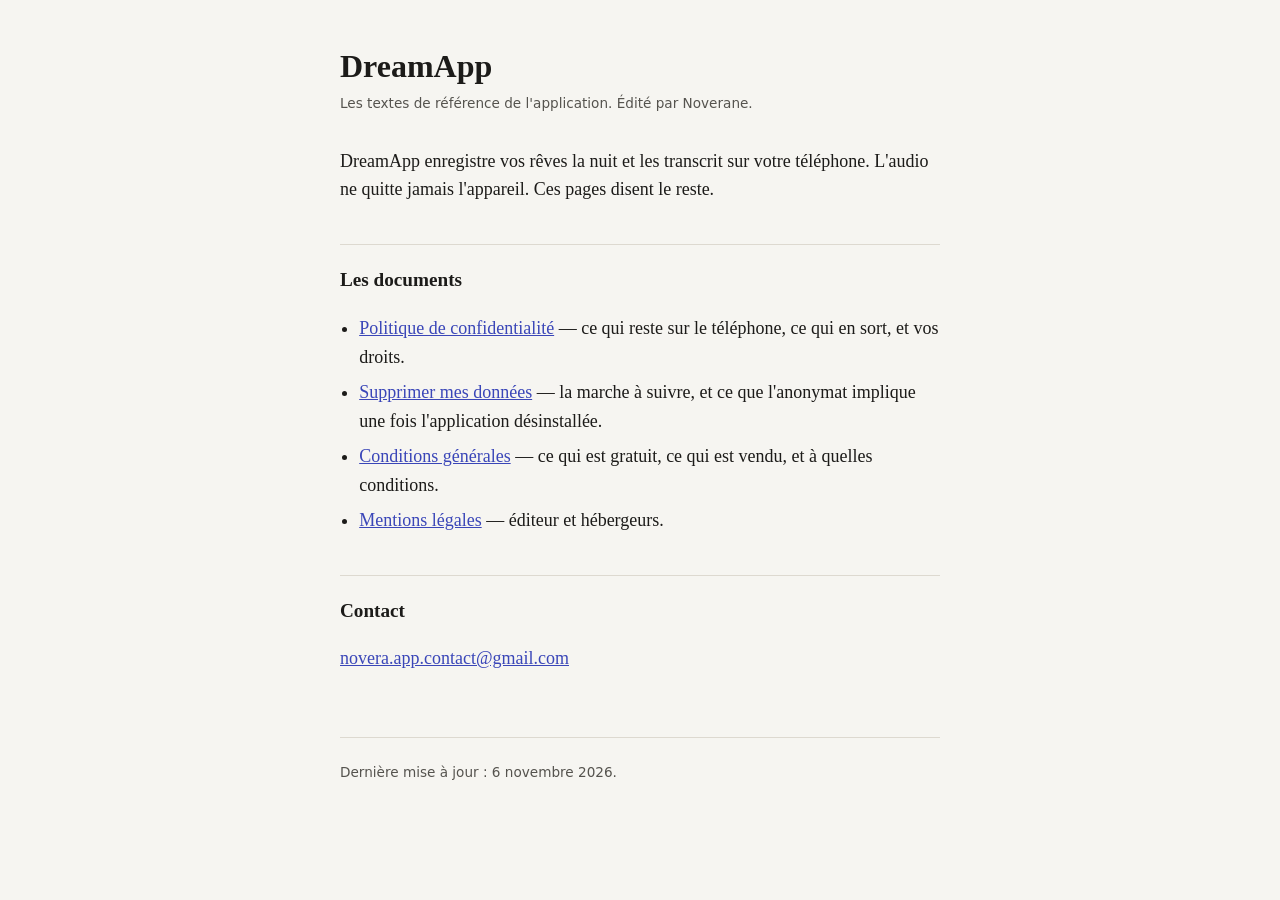
<file: index.html>
<!doctype html>
<html lang="fr">
<head>
<meta charset="utf-8">
<meta name="viewport" content="width=device-width, initial-scale=1">
<title>DreamApp — informations légales</title>
<link rel="stylesheet" href="style.css">
</head>
<body>
<main>

<h1>DreamApp</h1>
<p class="updated">Les textes de référence de l'application. Édité par Noverane.</p>

<p>DreamApp enregistre vos rêves la nuit et les transcrit sur votre téléphone. L'audio ne quitte
jamais l'appareil. Ces pages disent le reste.</p>

<h2>Les documents</h2>
<ul>
  <li><a href="confidentialite/">Politique de confidentialité</a> — ce qui reste sur le téléphone,
  ce qui en sort, et vos droits.</li>
  <li><a href="suppression-compte/">Supprimer mes données</a> — la marche à suivre, et ce que
  l'anonymat implique une fois l'application désinstallée.</li>
  <li><a href="conditions/">Conditions générales</a> — ce qui est gratuit, ce qui est vendu, et à
  quelles conditions.</li>
  <li><a href="mentions-legales/">Mentions légales</a> — éditeur et hébergeurs.</li>
</ul>

<h2>Contact</h2>
<p><a href="mailto:novera.app.contact@gmail.com">novera.app.contact@gmail.com</a></p>

<footer>Dernière mise à jour&nbsp;: 6 novembre 2026.</footer>

</main>
</body>
</html>
</file>
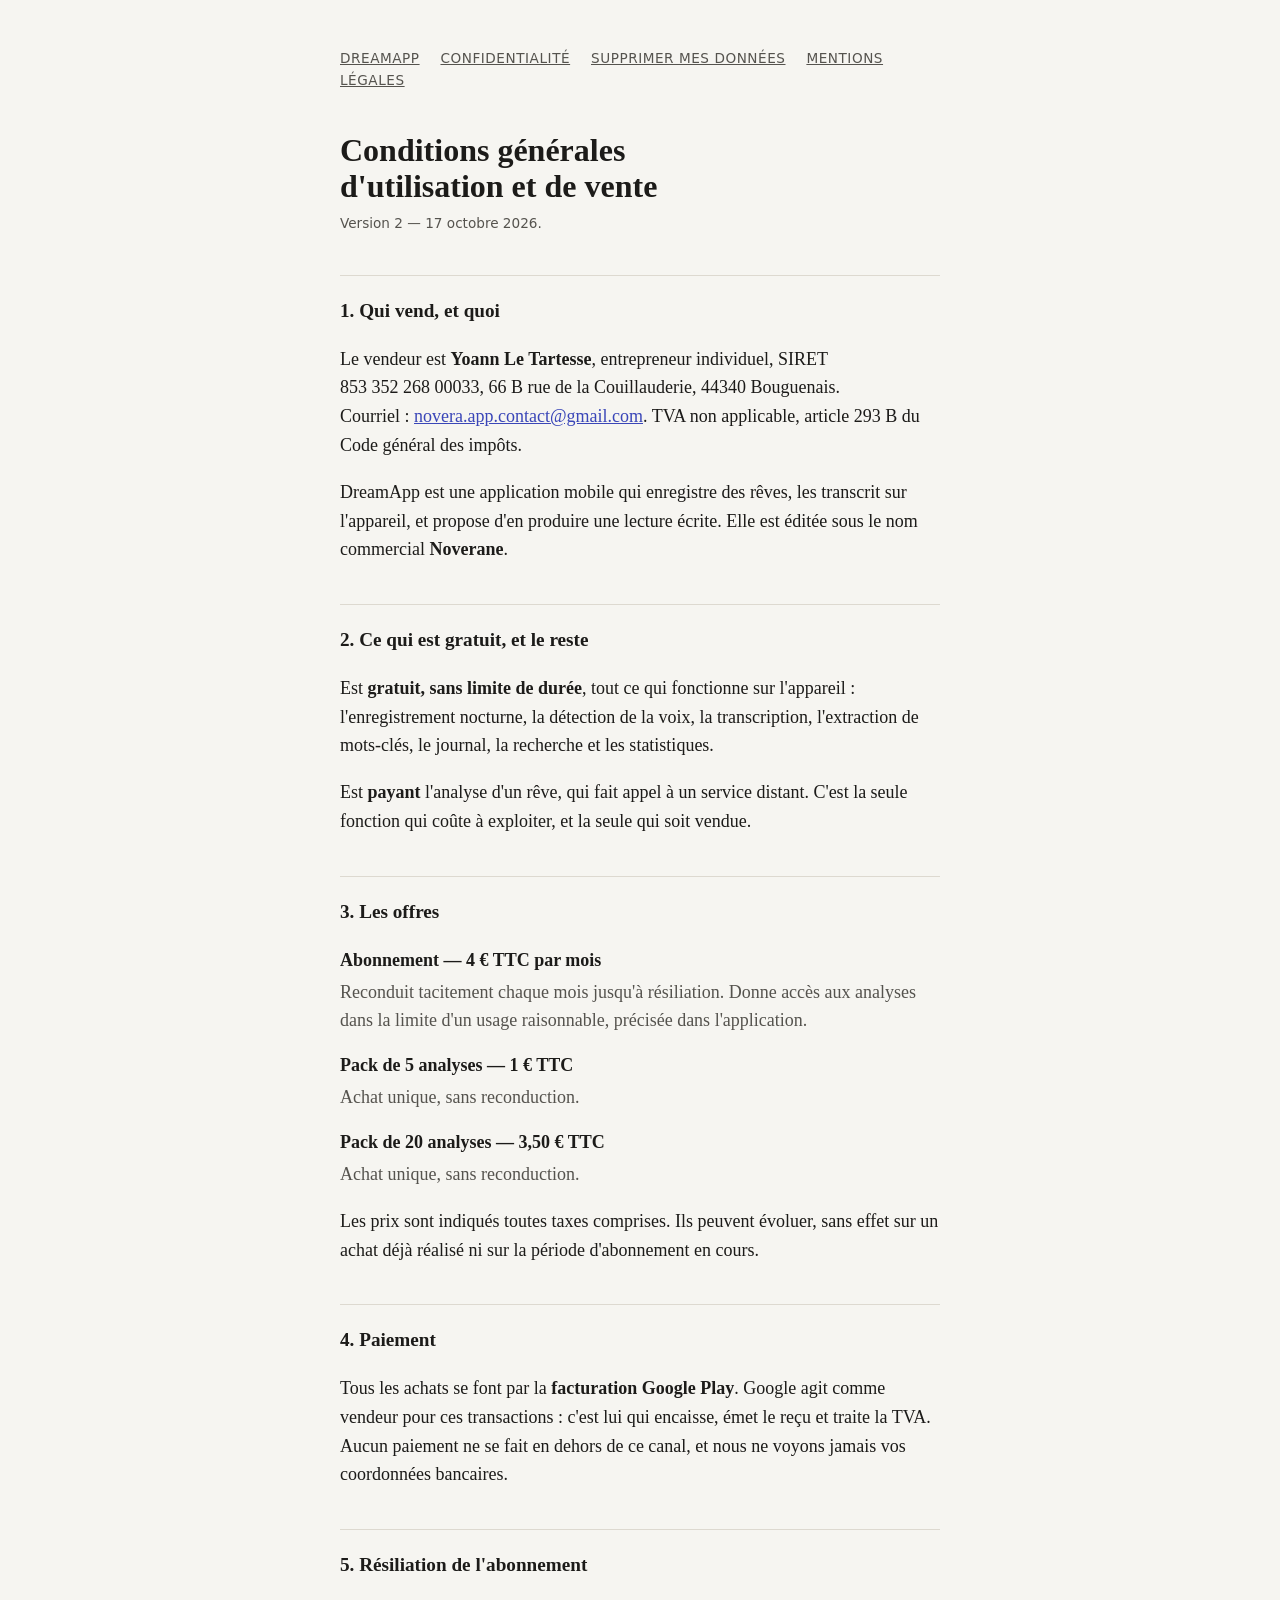
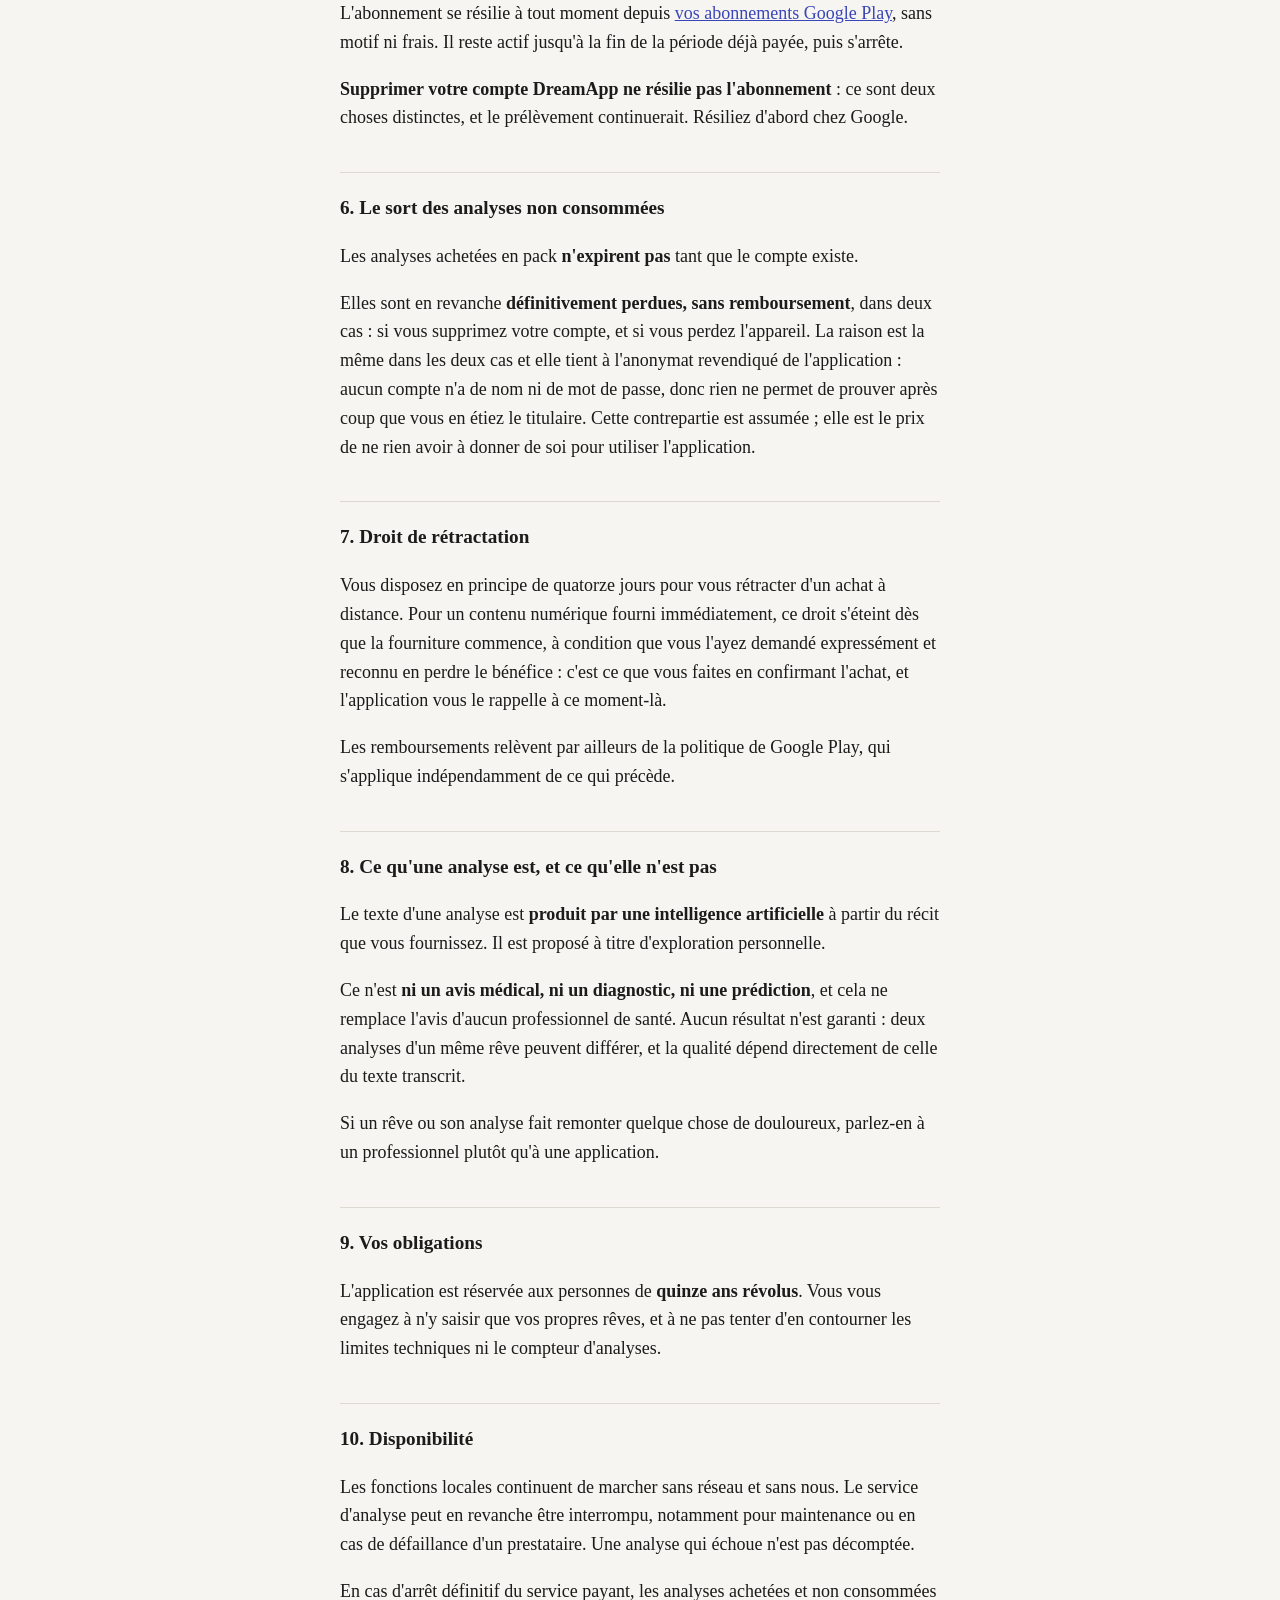
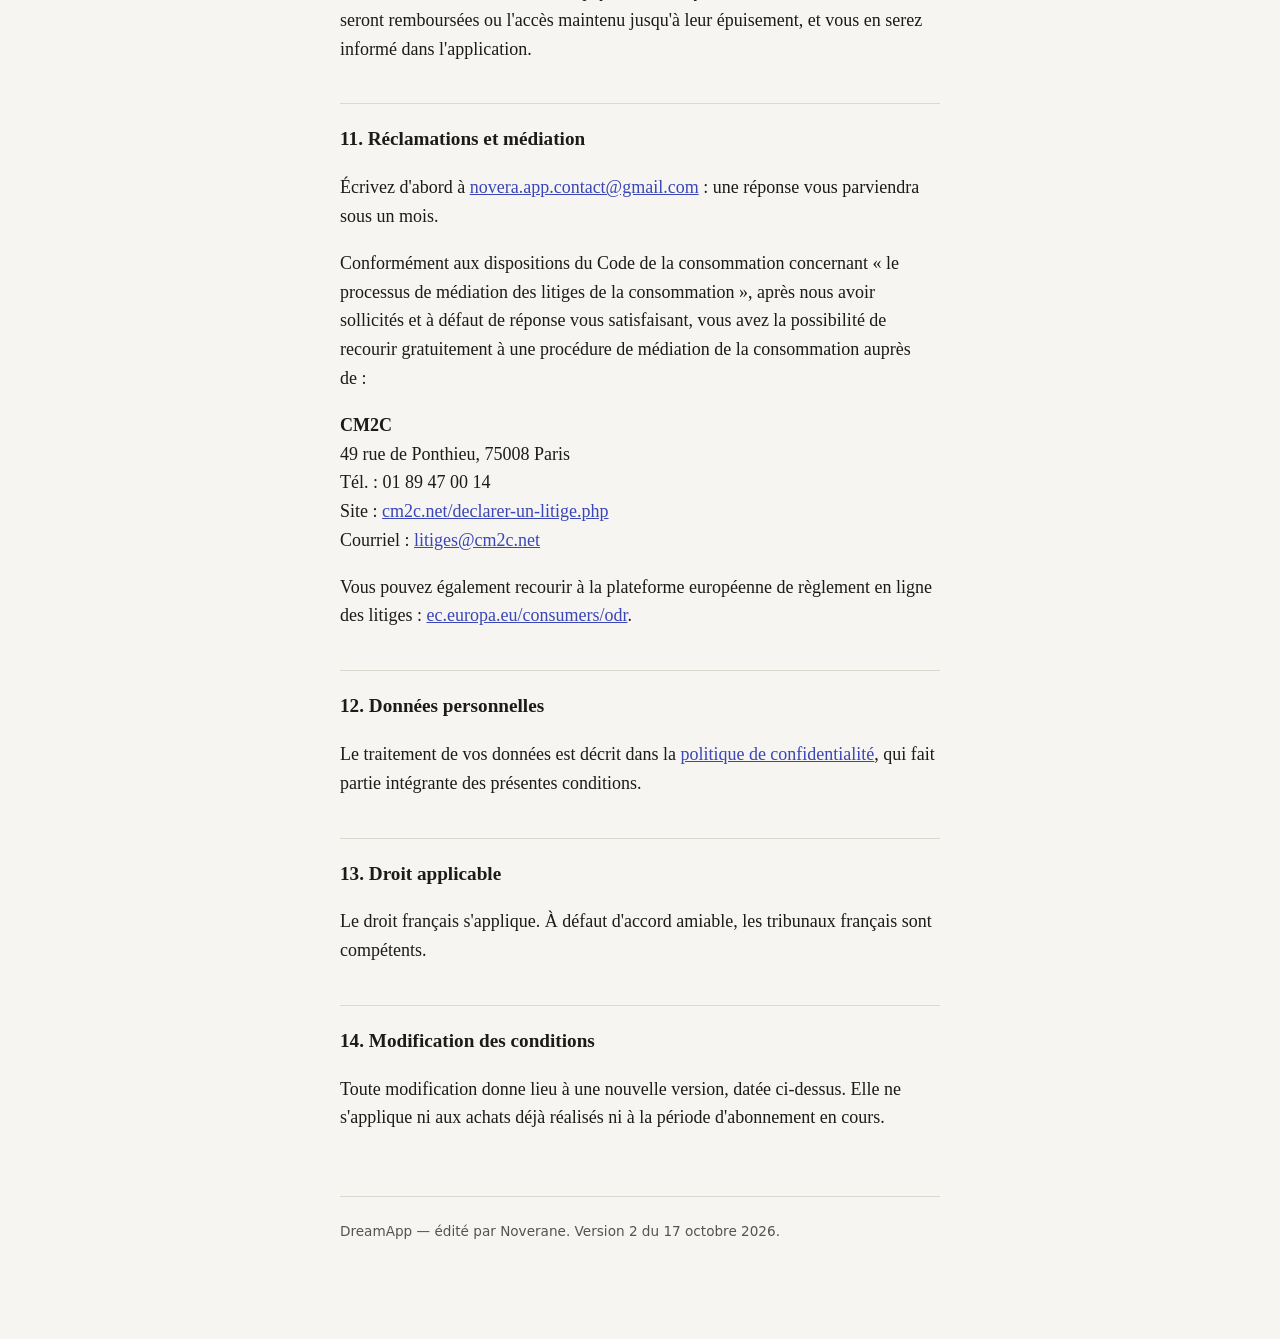
<file: conditions/index.html>
<!doctype html>
<html lang="fr">
<head>
<meta charset="utf-8">
<meta name="viewport" content="width=device-width, initial-scale=1">
<title>Conditions générales — DreamApp</title>
<link rel="stylesheet" href="../style.css">
</head>
<body>
<main>

<nav>
  <a href="/dreamapp-legal/">DreamApp</a>
  <a href="/dreamapp-legal/confidentialite/">Confidentialité</a>
  <a href="/dreamapp-legal/suppression-compte/">Supprimer mes données</a>
  <a href="/dreamapp-legal/mentions-legales/">Mentions légales</a>
</nav>

<h1>Conditions générales d'utilisation et de vente</h1>
<p class="updated">Version 2 — 17 octobre 2026.</p>

<h2>1. Qui vend, et quoi</h2>
<p>Le vendeur est <strong>Yoann Le Tartesse</strong>, entrepreneur individuel, SIRET
853&nbsp;352&nbsp;268&nbsp;00033, 66&nbsp;B rue de la Couillauderie, 44340 Bouguenais.<br>
Courriel&nbsp;: <a href="mailto:novera.app.contact@gmail.com">novera.app.contact@gmail.com</a>.
TVA non applicable, article 293 B du Code général des impôts.</p>
<p>DreamApp est une application mobile qui enregistre des rêves, les transcrit sur l'appareil, et
propose d'en produire une lecture écrite. Elle est éditée sous le nom commercial
<strong>Noverane</strong>.</p>

<h2>2. Ce qui est gratuit, et le reste</h2>
<p>Est <strong>gratuit, sans limite de durée</strong>, tout ce qui fonctionne sur l'appareil :
l'enregistrement nocturne, la détection de la voix, la transcription, l'extraction de mots-clés, le
journal, la recherche et les statistiques.</p>
<p>Est <strong>payant</strong> l'analyse d'un rêve, qui fait appel à un service distant. C'est la
seule fonction qui coûte à exploiter, et la seule qui soit vendue.</p>

<h2>3. Les offres</h2>
<dl>
  <dt>Abonnement — 4 € TTC par mois</dt>
  <dd>Reconduit tacitement chaque mois jusqu'à résiliation. Donne accès aux analyses dans la
  limite d'un usage raisonnable, précisée dans l'application.</dd>
  <dt>Pack de 5 analyses — 1 € TTC</dt>
  <dd>Achat unique, sans reconduction.</dd>
  <dt>Pack de 20 analyses — 3,50 € TTC</dt>
  <dd>Achat unique, sans reconduction.</dd>
</dl>
<p>Les prix sont indiqués toutes taxes comprises. Ils peuvent évoluer, sans effet sur un achat déjà
réalisé ni sur la période d'abonnement en cours.</p>

<h2>4. Paiement</h2>
<p>Tous les achats se font par la <strong>facturation Google Play</strong>. Google agit comme
vendeur pour ces transactions&nbsp;: c'est lui qui encaisse, émet le reçu et traite la TVA. Aucun
paiement ne se fait en dehors de ce canal, et nous ne voyons jamais vos coordonnées bancaires.</p>

<h2>5. Résiliation de l'abonnement</h2>
<p>L'abonnement se résilie à tout moment depuis
<a href="https://play.google.com/store/account/subscriptions">vos abonnements Google Play</a>, sans
motif ni frais. Il reste actif jusqu'à la fin de la période déjà payée, puis s'arrête.</p>
<p><strong>Supprimer votre compte DreamApp ne résilie pas l'abonnement</strong>&nbsp;: ce sont deux
choses distinctes, et le prélèvement continuerait. Résiliez d'abord chez Google.</p>

<h2>6. Le sort des analyses non consommées</h2>
<p>Les analyses achetées en pack <strong>n'expirent pas</strong> tant que le compte existe.</p>
<p>Elles sont en revanche <strong>définitivement perdues, sans remboursement</strong>, dans deux
cas&nbsp;: si vous supprimez votre compte, et si vous perdez l'appareil. La raison est la même dans
les deux cas et elle tient à l'anonymat revendiqué de l'application&nbsp;: aucun compte n'a de nom
ni de mot de passe, donc rien ne permet de prouver après coup que vous en étiez le titulaire. Cette
contrepartie est assumée&nbsp;; elle est le prix de ne rien avoir à donner de soi pour utiliser
l'application.</p>

<h2>7. Droit de rétractation</h2>
<p>Vous disposez en principe de quatorze jours pour vous rétracter d'un achat à distance. Pour un
contenu numérique fourni immédiatement, ce droit s'éteint dès que la fourniture commence, à
condition que vous l'ayez demandé expressément et reconnu en perdre le bénéfice&nbsp;: c'est ce que
vous faites en confirmant l'achat, et l'application vous le rappelle à ce moment-là.</p>
<p>Les remboursements relèvent par ailleurs de la politique de Google Play, qui s'applique
indépendamment de ce qui précède.</p>

<h2>8. Ce qu'une analyse est, et ce qu'elle n'est pas</h2>
<p>Le texte d'une analyse est <strong>produit par une intelligence artificielle</strong> à partir du
récit que vous fournissez. Il est proposé à titre d'exploration personnelle.</p>
<p>Ce n'est <strong>ni un avis médical, ni un diagnostic, ni une prédiction</strong>, et cela ne
remplace l'avis d'aucun professionnel de santé. Aucun résultat n'est garanti&nbsp;: deux analyses
d'un même rêve peuvent différer, et la qualité dépend directement de celle du texte transcrit.</p>
<p>Si un rêve ou son analyse fait remonter quelque chose de douloureux, parlez-en à un
professionnel plutôt qu'à une application.</p>

<h2>9. Vos obligations</h2>
<p>L'application est réservée aux personnes de <strong>quinze ans révolus</strong>. Vous vous
engagez à n'y saisir que vos propres rêves, et à ne pas tenter d'en contourner les limites
techniques ni le compteur d'analyses.</p>

<h2>10. Disponibilité</h2>
<p>Les fonctions locales continuent de marcher sans réseau et sans nous. Le service d'analyse peut
en revanche être interrompu, notamment pour maintenance ou en cas de défaillance d'un prestataire.
Une analyse qui échoue n'est pas décomptée.</p>
<p>En cas d'arrêt définitif du service payant, les analyses achetées et non consommées seront
remboursées ou l'accès maintenu jusqu'à leur épuisement, et vous en serez informé dans
l'application.</p>

<h2>11. Réclamations et médiation</h2>
<p>Écrivez d'abord à <a href="mailto:novera.app.contact@gmail.com">novera.app.contact@gmail.com</a>&nbsp;:
une réponse vous parviendra sous un mois.</p>
<p>Conformément aux dispositions du Code de la consommation concernant « le processus de
médiation des litiges de la consommation », après nous avoir sollicités et à défaut de réponse vous
satisfaisant, vous avez la possibilité de recourir gratuitement à une procédure de médiation de la
consommation auprès de&nbsp;:</p>
<p><strong>CM2C</strong><br>
49 rue de Ponthieu, 75008 Paris<br>
Tél.&nbsp;: 01 89 47 00 14<br>
Site&nbsp;: <a href="https://www.cm2c.net/declarer-un-litige.php">cm2c.net/declarer-un-litige.php</a><br>
Courriel&nbsp;: <a href="mailto:litiges@cm2c.net">litiges@cm2c.net</a></p>
<p>Vous pouvez également recourir à la plateforme européenne de règlement en ligne des litiges&nbsp;:
<a href="https://ec.europa.eu/consumers/odr">ec.europa.eu/consumers/odr</a>.</p>

<h2>12. Données personnelles</h2>
<p>Le traitement de vos données est décrit dans la
<a href="/dreamapp-legal/confidentialite/">politique de confidentialité</a>, qui fait partie
intégrante des présentes conditions.</p>

<h2>13. Droit applicable</h2>
<p>Le droit français s'applique. À défaut d'accord amiable, les tribunaux français sont
compétents.</p>

<h2>14. Modification des conditions</h2>
<p>Toute modification donne lieu à une nouvelle version, datée ci-dessus. Elle ne s'applique ni aux
achats déjà réalisés ni à la période d'abonnement en cours.</p>

<footer>DreamApp — édité par Noverane. Version 2 du 17 octobre 2026.</footer>

</main>
</body>
</html>
</file>
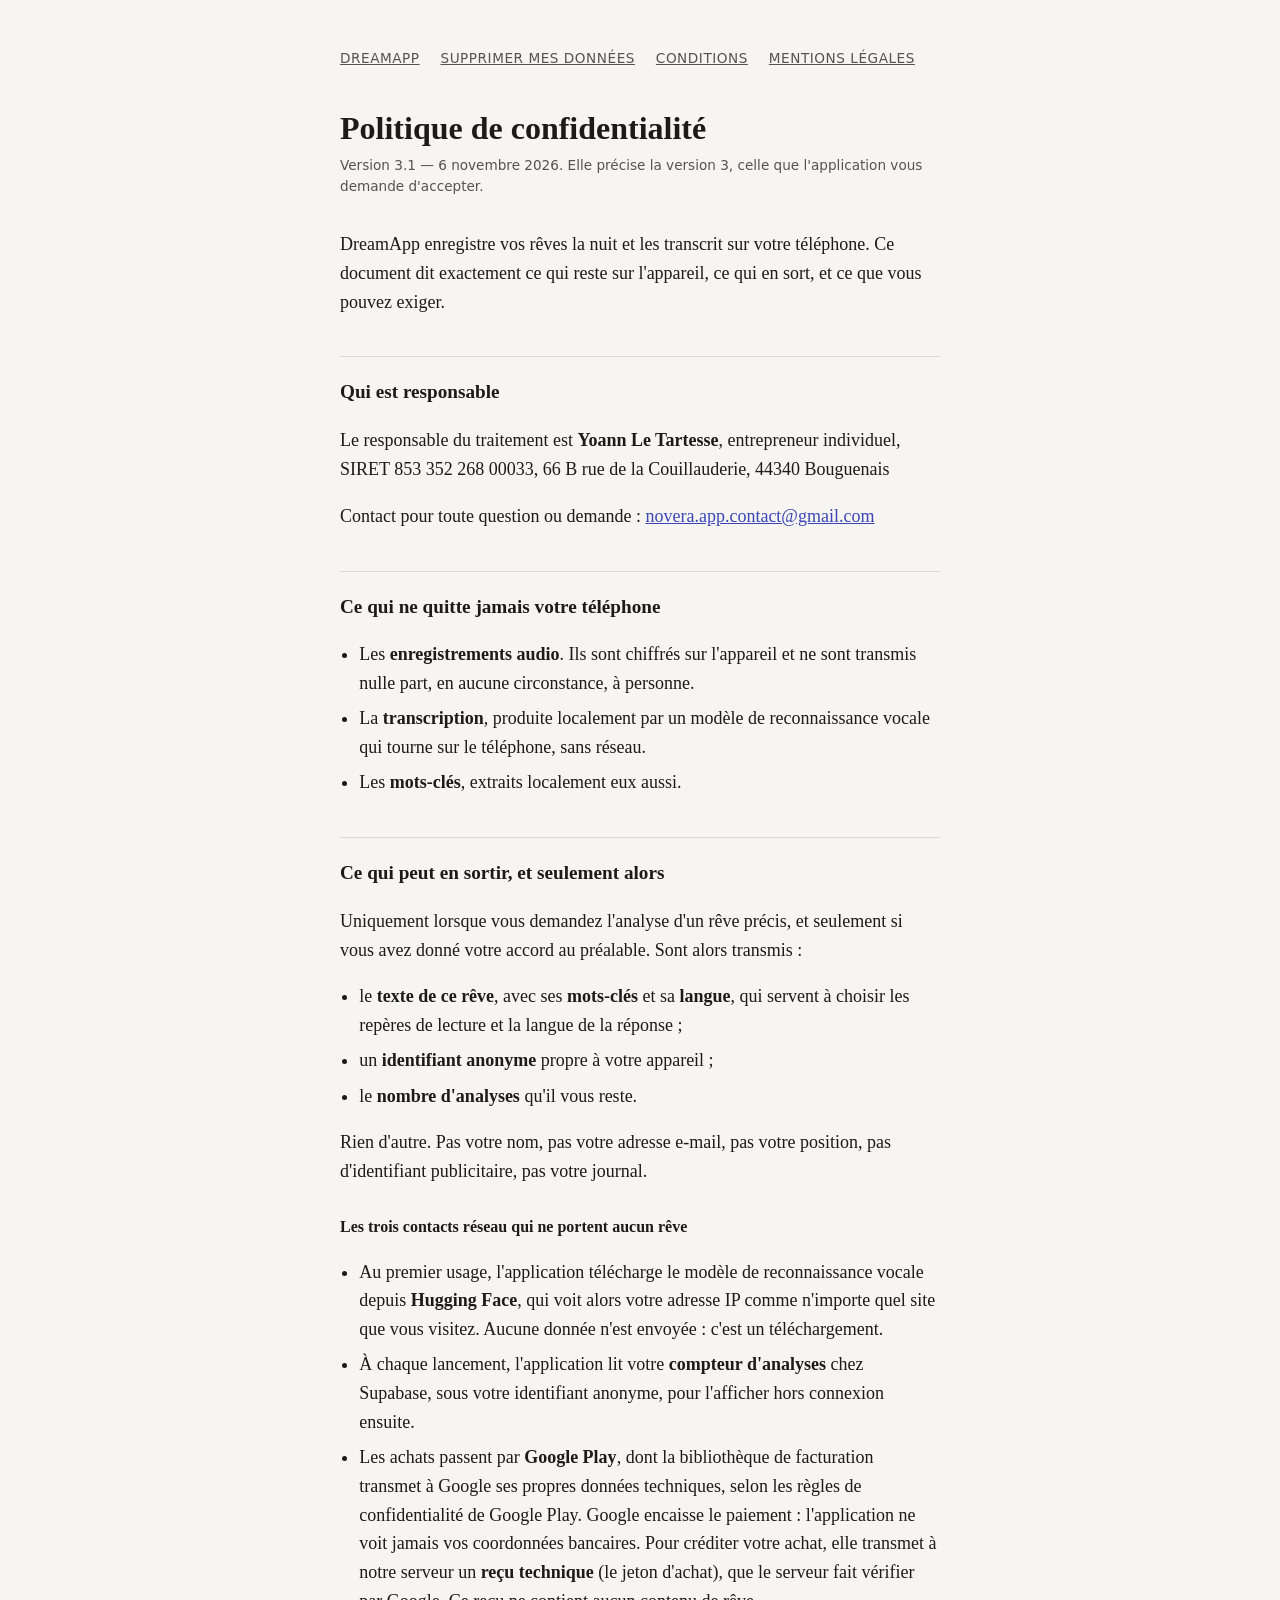
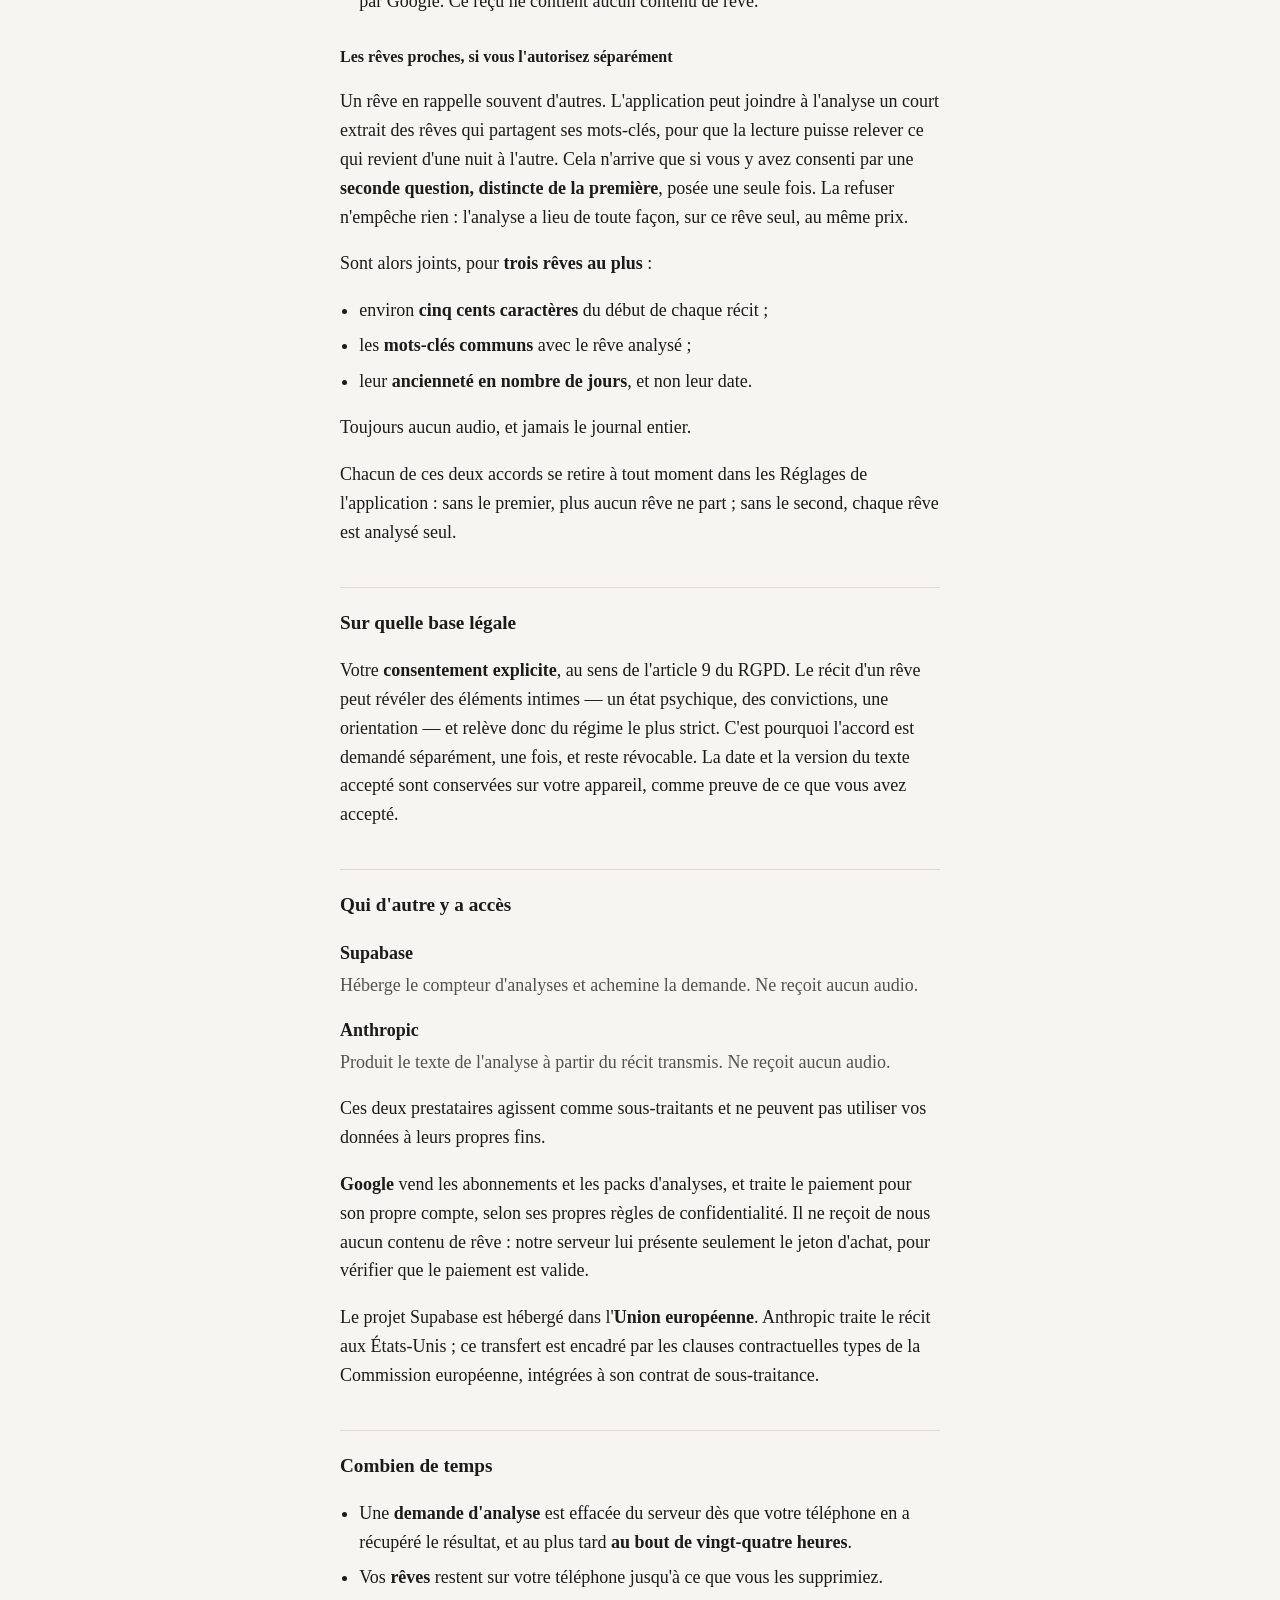
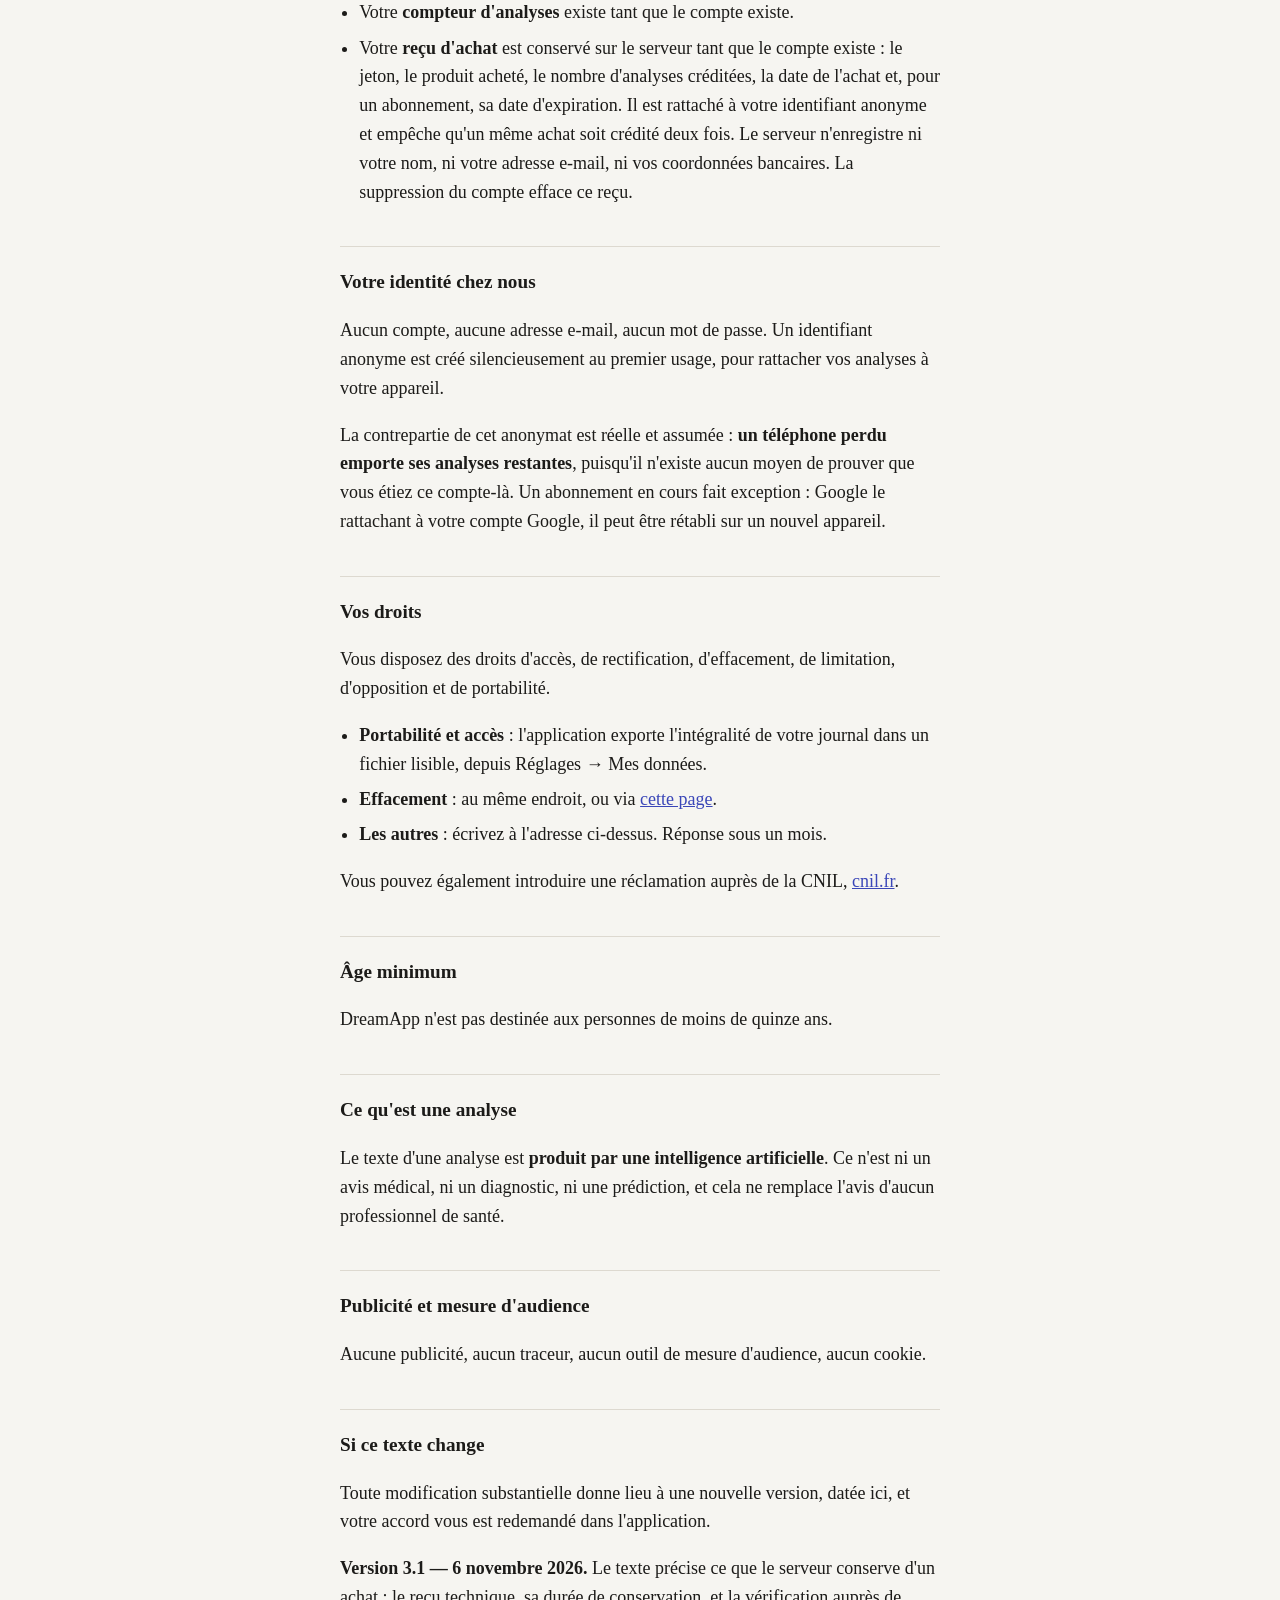
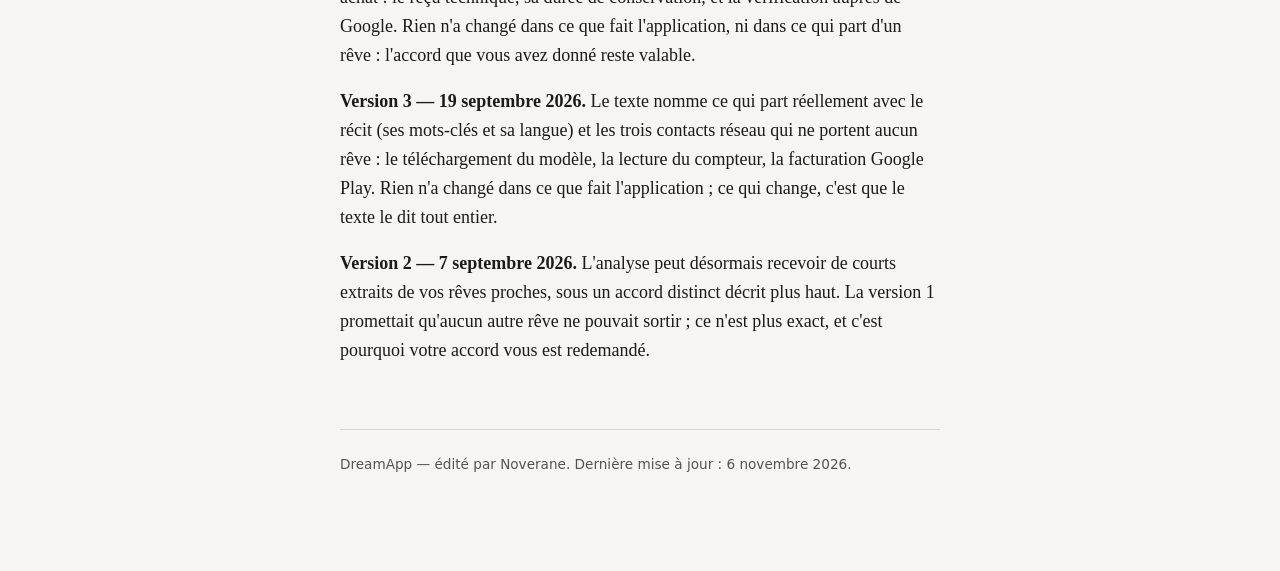
<file: confidentialite/index.html>
<!doctype html>
<html lang="fr">
<head>
<meta charset="utf-8">
<meta name="viewport" content="width=device-width, initial-scale=1">
<title>Politique de confidentialité — DreamApp</title>
<link rel="stylesheet" href="../style.css">
</head>
<body>
<main>

<nav>
  <a href="/dreamapp-legal/">DreamApp</a>
  <a href="/dreamapp-legal/suppression-compte/">Supprimer mes données</a>
  <a href="/dreamapp-legal/conditions/">Conditions</a>
  <a href="/dreamapp-legal/mentions-legales/">Mentions légales</a>
</nav>

<h1>Politique de confidentialité</h1>
<p class="updated">Version 3.1 — 6 novembre 2026. Elle précise la version 3, celle que l'application vous demande d'accepter.</p>

<p>DreamApp enregistre vos rêves la nuit et les transcrit sur votre téléphone. Ce document dit
exactement ce qui reste sur l'appareil, ce qui en sort, et ce que vous pouvez exiger.</p>

<h2>Qui est responsable</h2>
<p>Le responsable du traitement est <strong>Yoann Le Tartesse</strong>, entrepreneur individuel,
SIRET 853&nbsp;352&nbsp;268&nbsp;00033, 66&nbsp;B rue de la Couillauderie, 44340 Bouguenais</p>
<p>Contact pour toute question ou demande : <a href="mailto:novera.app.contact@gmail.com">novera.app.contact@gmail.com</a></p>

<h2>Ce qui ne quitte jamais votre téléphone</h2>
<ul>
  <li>Les <strong>enregistrements audio</strong>. Ils sont chiffrés sur l'appareil et ne sont
  transmis nulle part, en aucune circonstance, à personne.</li>
  <li>La <strong>transcription</strong>, produite localement par un modèle de reconnaissance vocale
  qui tourne sur le téléphone, sans réseau.</li>
  <li>Les <strong>mots-clés</strong>, extraits localement eux aussi.</li>
</ul>

<h2>Ce qui peut en sortir, et seulement alors</h2>
<p>Uniquement lorsque vous demandez l'analyse d'un rêve précis, et seulement si vous avez donné
votre accord au préalable. Sont alors transmis&nbsp;:</p>
<ul>
  <li>le <strong>texte de ce rêve</strong>, avec ses <strong>mots-clés</strong> et sa
  <strong>langue</strong>, qui servent à choisir les repères de lecture et la langue de la
  réponse&nbsp;;</li>
  <li>un <strong>identifiant anonyme</strong> propre à votre appareil&nbsp;;</li>
  <li>le <strong>nombre d'analyses</strong> qu'il vous reste.</li>
</ul>
<p>Rien d'autre. Pas votre nom, pas votre adresse e-mail, pas votre position, pas d'identifiant
publicitaire, pas votre journal.</p>

<h3>Les trois contacts réseau qui ne portent aucun rêve</h3>
<ul>
  <li>Au premier usage, l'application télécharge le modèle de reconnaissance vocale depuis
  <strong>Hugging Face</strong>, qui voit alors votre adresse IP comme n'importe quel site que vous
  visitez. Aucune donnée n'est envoyée&nbsp;: c'est un téléchargement.</li>
  <li>À chaque lancement, l'application lit votre <strong>compteur d'analyses</strong> chez
  Supabase, sous votre identifiant anonyme, pour l'afficher hors connexion ensuite.</li>
  <li>Les achats passent par <strong>Google Play</strong>, dont la bibliothèque de facturation
  transmet à Google ses propres données techniques, selon les règles de confidentialité de Google
  Play. Google encaisse le paiement&nbsp;: l'application ne voit jamais vos coordonnées bancaires.
  Pour créditer votre achat, elle transmet à notre serveur un <strong>reçu technique</strong> (le
  jeton d'achat), que le serveur fait vérifier par Google. Ce reçu ne contient aucun contenu de
  rêve.</li>
</ul>

<h3>Les rêves proches, si vous l'autorisez séparément</h3>
<p>Un rêve en rappelle souvent d'autres. L'application peut joindre à l'analyse un court extrait des
rêves qui partagent ses mots-clés, pour que la lecture puisse relever ce qui revient d'une nuit à
l'autre. Cela n'arrive que si vous y avez consenti par une <strong>seconde question, distincte de la
première</strong>, posée une seule fois. La refuser n'empêche rien&nbsp;: l'analyse a lieu de toute
façon, sur ce rêve seul, au même prix.</p>
<p>Sont alors joints, pour <strong>trois rêves au plus</strong>&nbsp;:</p>
<ul>
  <li>environ <strong>cinq cents caractères</strong> du début de chaque récit&nbsp;;</li>
  <li>les <strong>mots-clés communs</strong> avec le rêve analysé&nbsp;;</li>
  <li>leur <strong>ancienneté en nombre de jours</strong>, et non leur date.</li>
</ul>
<p>Toujours aucun audio, et jamais le journal entier.</p>
<p>Chacun de ces deux accords se retire à tout moment dans les Réglages de l'application&nbsp;: sans
le premier, plus aucun rêve ne part&nbsp;; sans le second, chaque rêve est analysé seul.</p>

<h2>Sur quelle base légale</h2>
<p>Votre <strong>consentement explicite</strong>, au sens de l'article 9 du RGPD. Le récit d'un rêve
peut révéler des éléments intimes — un état psychique, des convictions, une orientation — et relève
donc du régime le plus strict. C'est pourquoi l'accord est demandé séparément, une fois, et reste
révocable. La date et la version du texte accepté sont conservées sur votre appareil, comme preuve
de ce que vous avez accepté.</p>

<h2>Qui d'autre y a accès</h2>
<dl>
  <dt>Supabase</dt>
  <dd>Héberge le compteur d'analyses et achemine la demande. Ne reçoit aucun audio.</dd>
  <dt>Anthropic</dt>
  <dd>Produit le texte de l'analyse à partir du récit transmis. Ne reçoit aucun audio.</dd>
</dl>
<p>Ces deux prestataires agissent comme sous-traitants et ne peuvent pas utiliser vos données à
leurs propres fins.</p>
<p><strong>Google</strong> vend les abonnements et les packs d'analyses, et traite le paiement pour
son propre compte, selon ses propres règles de confidentialité. Il ne reçoit de nous aucun contenu de
rêve&nbsp;: notre serveur lui présente seulement le jeton d'achat, pour vérifier que le paiement est
valide.</p>
<p>Le projet Supabase est hébergé dans l'<strong>Union européenne</strong>. Anthropic traite le
récit aux États-Unis&nbsp;; ce transfert est encadré par les clauses contractuelles types de la
Commission européenne, intégrées à son contrat de sous-traitance.</p>

<h2>Combien de temps</h2>
<ul>
  <li>Une <strong>demande d'analyse</strong> est effacée du serveur dès que votre téléphone en a
  récupéré le résultat, et au plus tard <strong>au bout de vingt-quatre heures</strong>.</li>
  <li>Vos <strong>rêves</strong> restent sur votre téléphone jusqu'à ce que vous les supprimiez.</li>
  <li>Votre <strong>compteur d'analyses</strong> existe tant que le compte existe.</li>
  <li>Votre <strong>reçu d'achat</strong> est conservé sur le serveur tant que le compte existe&nbsp;:
  le jeton, le produit acheté, le nombre d'analyses créditées, la date de l'achat et, pour un
  abonnement, sa date d'expiration. Il est rattaché à votre identifiant anonyme et empêche qu'un même
  achat soit crédité deux fois. Le serveur n'enregistre ni votre nom, ni votre adresse e-mail, ni vos
  coordonnées bancaires. La suppression du compte efface ce reçu.</li>
</ul>

<h2>Votre identité chez nous</h2>
<p>Aucun compte, aucune adresse e-mail, aucun mot de passe. Un identifiant anonyme est créé
silencieusement au premier usage, pour rattacher vos analyses à votre appareil.</p>
<p>La contrepartie de cet anonymat est réelle et assumée&nbsp;: <strong>un téléphone perdu emporte
ses analyses restantes</strong>, puisqu'il n'existe aucun moyen de prouver que vous étiez ce
compte-là. Un abonnement en cours fait exception&nbsp;: Google le rattachant à votre compte Google,
il peut être rétabli sur un nouvel appareil.</p>

<h2>Vos droits</h2>
<p>Vous disposez des droits d'accès, de rectification, d'effacement, de limitation, d'opposition et
de portabilité.</p>
<ul>
  <li><strong>Portabilité et accès</strong>&nbsp;: l'application exporte l'intégralité de votre
  journal dans un fichier lisible, depuis Réglages → Mes données.</li>
  <li><strong>Effacement</strong>&nbsp;: au même endroit, ou via
  <a href="/dreamapp-legal/suppression-compte/">cette page</a>.</li>
  <li><strong>Les autres</strong>&nbsp;: écrivez à l'adresse ci-dessus. Réponse sous un mois.</li>
</ul>
<p>Vous pouvez également introduire une réclamation auprès de la CNIL,
<a href="https://www.cnil.fr">cnil.fr</a>.</p>

<h2>Âge minimum</h2>
<p>DreamApp n'est pas destinée aux personnes de moins de quinze ans.</p>

<h2>Ce qu'est une analyse</h2>
<p>Le texte d'une analyse est <strong>produit par une intelligence artificielle</strong>. Ce n'est
ni un avis médical, ni un diagnostic, ni une prédiction, et cela ne remplace l'avis d'aucun
professionnel de santé.</p>

<h2>Publicité et mesure d'audience</h2>
<p>Aucune publicité, aucun traceur, aucun outil de mesure d'audience, aucun cookie.</p>

<h2>Si ce texte change</h2>
<p>Toute modification substantielle donne lieu à une nouvelle version, datée ici, et votre accord
vous est redemandé dans l'application.</p>
<p><strong>Version 3.1 — 6 novembre 2026.</strong> Le texte précise ce que le serveur conserve d'un
achat&nbsp;: le reçu technique, sa durée de conservation, et la vérification auprès de Google. Rien
n'a changé dans ce que fait l'application, ni dans ce qui part d'un rêve&nbsp;: l'accord que vous
avez donné reste valable.</p>
<p><strong>Version 3 — 19 septembre 2026.</strong> Le texte nomme ce qui part réellement avec le
récit (ses mots-clés et sa langue) et les trois contacts réseau qui ne portent aucun rêve&nbsp;:
le téléchargement du modèle, la lecture du compteur, la facturation Google Play. Rien n'a changé
dans ce que fait l'application&nbsp;; ce qui change, c'est que le texte le dit tout entier.</p>
<p><strong>Version 2 — 7 septembre 2026.</strong> L'analyse peut désormais recevoir de courts
extraits de vos rêves proches, sous un accord distinct décrit plus haut. La version 1 promettait
qu'aucun autre rêve ne pouvait sortir&nbsp;; ce n'est plus exact, et c'est pourquoi votre accord
vous est redemandé.</p>

<footer>DreamApp — édité par Noverane. Dernière mise à jour&nbsp;: 6 novembre 2026.</footer>

</main>
</body>
</html>
</file>
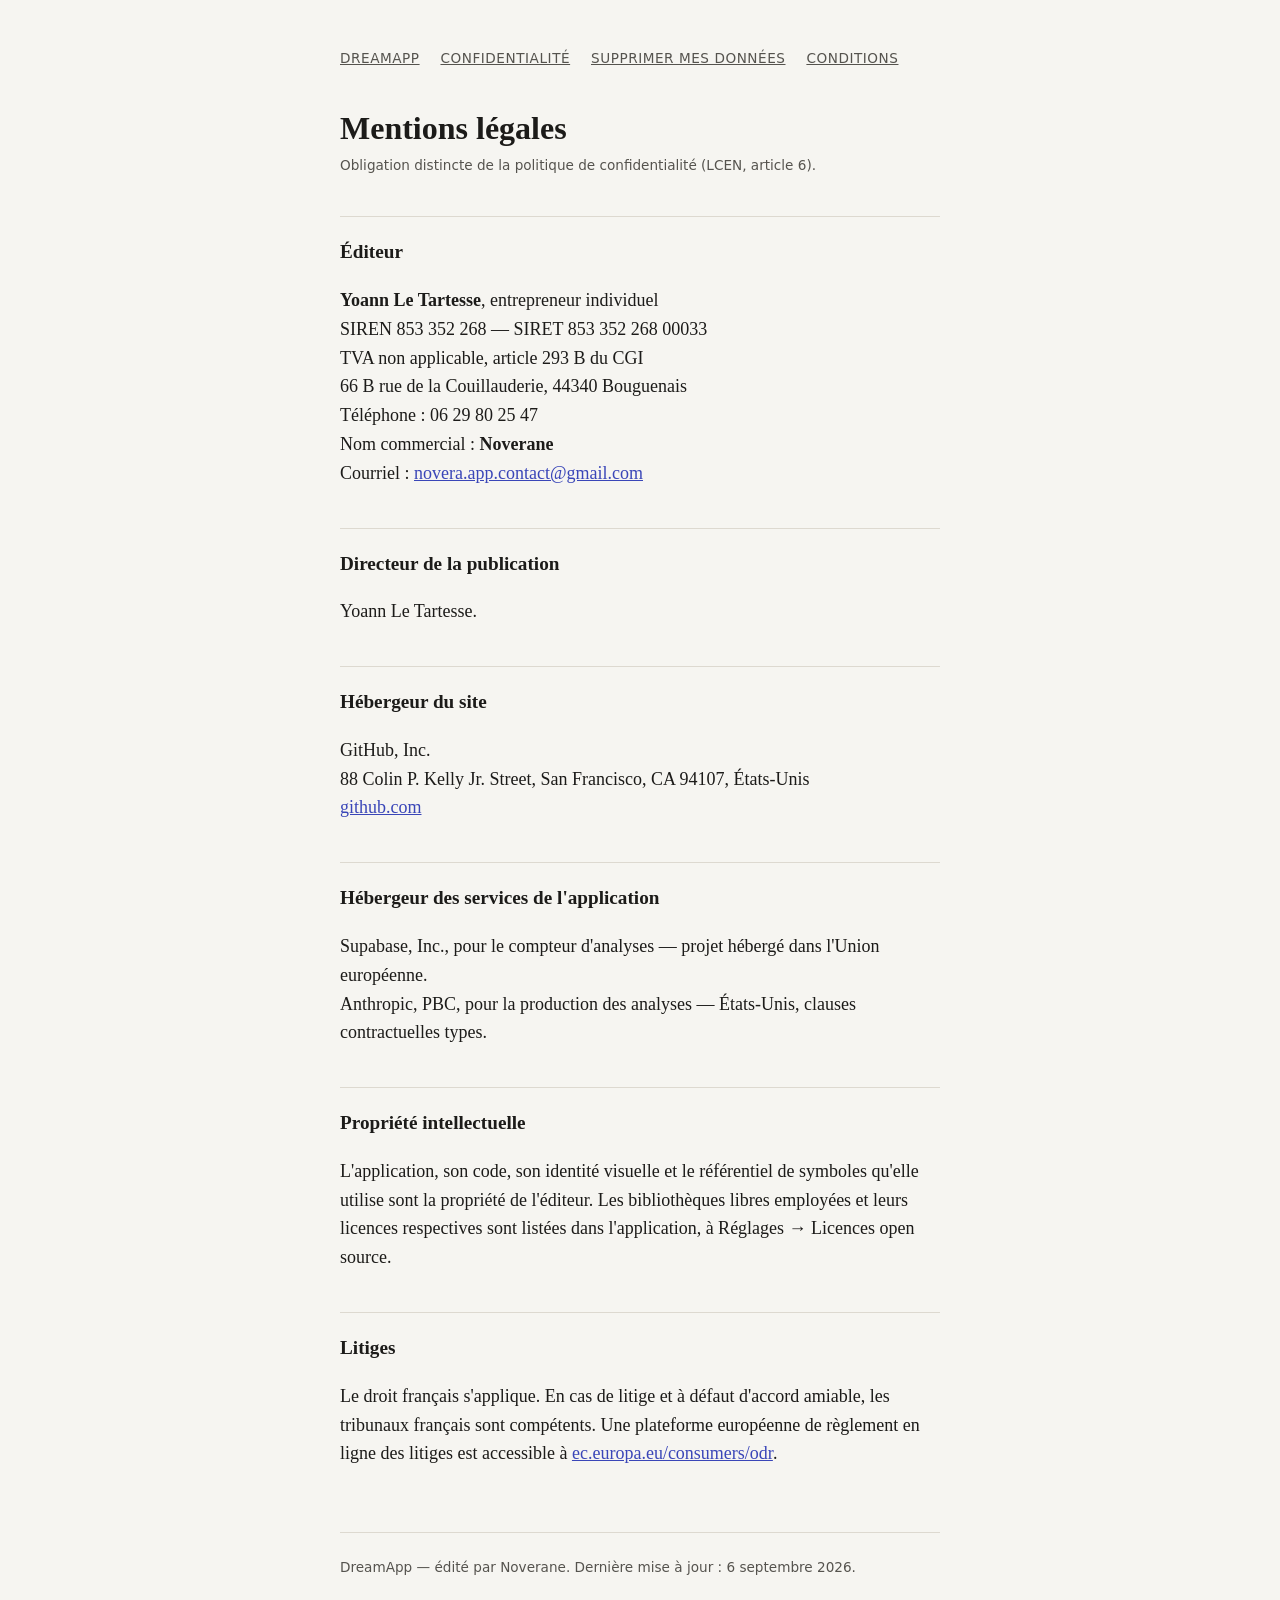
<file: mentions-legales/index.html>
<!doctype html>
<html lang="fr">
<head>
<meta charset="utf-8">
<meta name="viewport" content="width=device-width, initial-scale=1">
<title>Mentions légales — DreamApp</title>
<link rel="stylesheet" href="../style.css">
</head>
<body>
<main>

<nav>
  <a href="/dreamapp-legal/">DreamApp</a>
  <a href="/dreamapp-legal/confidentialite/">Confidentialité</a>
  <a href="/dreamapp-legal/suppression-compte/">Supprimer mes données</a>
  <a href="/dreamapp-legal/conditions/">Conditions</a>
</nav>

<h1>Mentions légales</h1>
<p class="updated">Obligation distincte de la politique de confidentialité (LCEN, article 6).</p>

<h2>Éditeur</h2>
<p><strong>Yoann Le Tartesse</strong>, entrepreneur individuel<br>
SIREN 853&nbsp;352&nbsp;268 — SIRET 853&nbsp;352&nbsp;268&nbsp;00033<br>
TVA non applicable, article 293 B du CGI<br>
66&nbsp;B rue de la Couillauderie, 44340 Bouguenais<br>
Téléphone&nbsp;: 06 29 80 25 47<br>
Nom commercial&nbsp;: <strong>Noverane</strong><br>
Courriel&nbsp;: <a href="mailto:novera.app.contact@gmail.com">novera.app.contact@gmail.com</a></p>

<h2>Directeur de la publication</h2>
<p>Yoann Le Tartesse.</p>

<h2>Hébergeur du site</h2>
<p>GitHub, Inc.<br>
88 Colin P. Kelly Jr. Street, San Francisco, CA 94107, États-Unis<br>
<a href="https://github.com">github.com</a></p>

<h2>Hébergeur des services de l'application</h2>
<p>Supabase, Inc., pour le compteur d'analyses — projet hébergé dans l'Union européenne.<br>
Anthropic, PBC, pour la production des analyses — États-Unis, clauses contractuelles types.</p>

<h2>Propriété intellectuelle</h2>
<p>L'application, son code, son identité visuelle et le référentiel de symboles qu'elle utilise sont
la propriété de l'éditeur. Les bibliothèques libres employées et leurs licences respectives sont
listées dans l'application, à Réglages → Licences open source.</p>

<h2>Litiges</h2>
<p>Le droit français s'applique. En cas de litige et à défaut d'accord amiable, les tribunaux
français sont compétents. Une plateforme européenne de règlement en ligne des litiges est
accessible à <a href="https://ec.europa.eu/consumers/odr">ec.europa.eu/consumers/odr</a>.</p>

<footer>DreamApp — édité par Noverane. Dernière mise à jour&nbsp;: 6 septembre 2026.</footer>

</main>
</body>
</html>
</file>
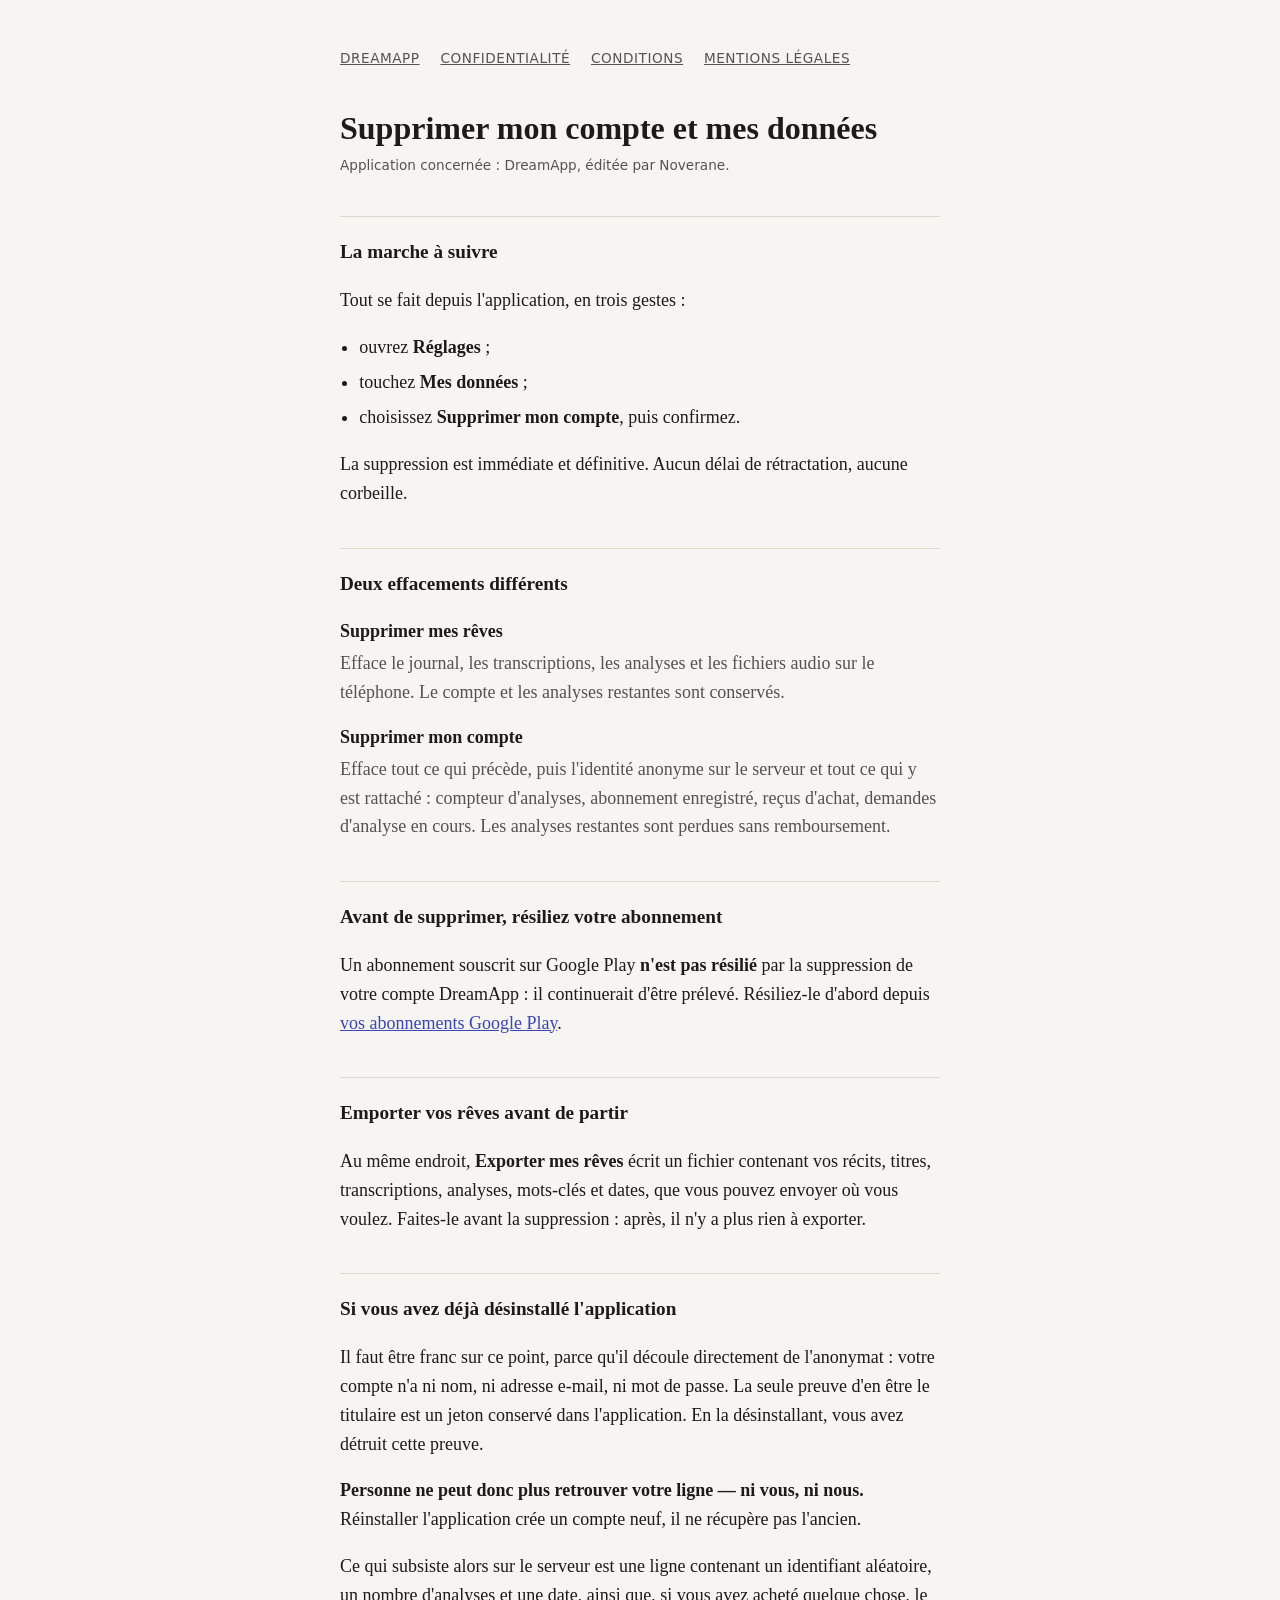
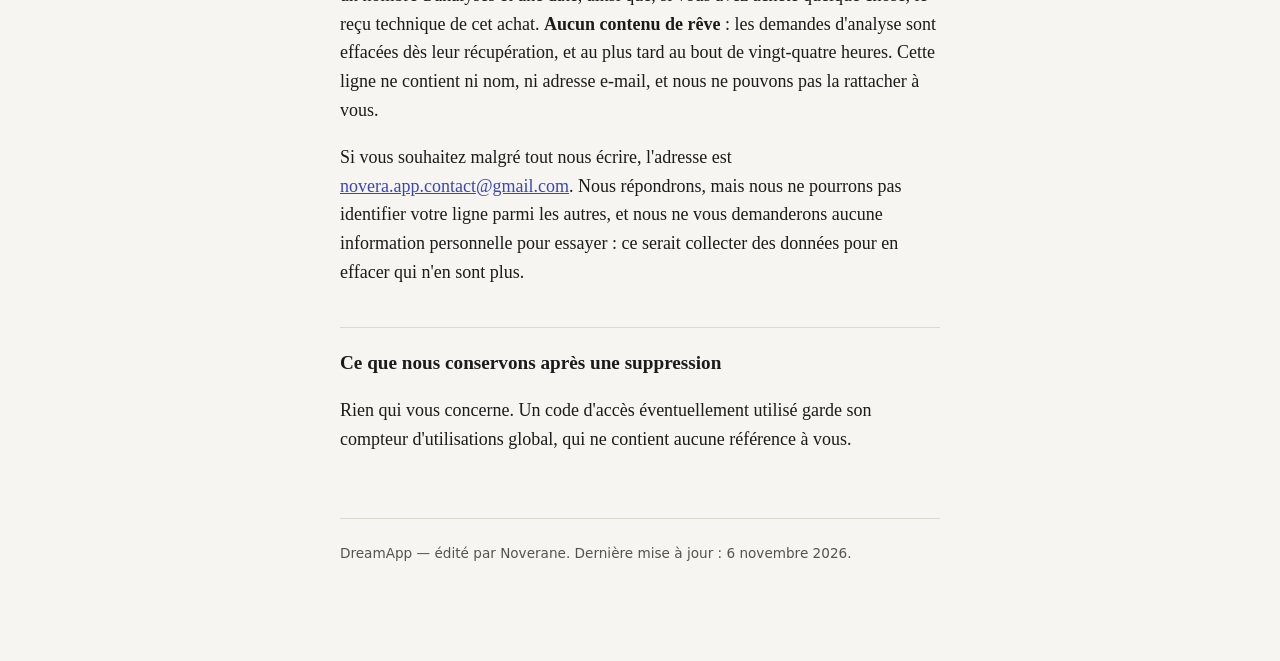
<file: suppression-compte/index.html>
<!doctype html>
<html lang="fr">
<head>
<meta charset="utf-8">
<meta name="viewport" content="width=device-width, initial-scale=1">
<title>Supprimer mes données — DreamApp</title>
<link rel="stylesheet" href="../style.css">
</head>
<body>
<main>

<nav>
  <a href="/dreamapp-legal/">DreamApp</a>
  <a href="/dreamapp-legal/confidentialite/">Confidentialité</a>
  <a href="/dreamapp-legal/conditions/">Conditions</a>
  <a href="/dreamapp-legal/mentions-legales/">Mentions légales</a>
</nav>

<h1>Supprimer mon compte et mes données</h1>
<p class="updated">Application concernée : DreamApp, éditée par Noverane.</p>

<h2>La marche à suivre</h2>
<p>Tout se fait depuis l'application, en trois gestes&nbsp;:</p>
<ul>
  <li>ouvrez <strong>Réglages</strong>&nbsp;;</li>
  <li>touchez <strong>Mes données</strong>&nbsp;;</li>
  <li>choisissez <strong>Supprimer mon compte</strong>, puis confirmez.</li>
</ul>
<p>La suppression est immédiate et définitive. Aucun délai de rétractation, aucune corbeille.</p>

<h2>Deux effacements différents</h2>
<dl>
  <dt>Supprimer mes rêves</dt>
  <dd>Efface le journal, les transcriptions, les analyses et les fichiers audio sur le téléphone.
  Le compte et les analyses restantes sont conservés.</dd>
  <dt>Supprimer mon compte</dt>
  <dd>Efface tout ce qui précède, puis l'identité anonyme sur le serveur et tout ce qui y est
  rattaché&nbsp;: compteur d'analyses, abonnement enregistré, reçus d'achat, demandes d'analyse en
  cours.
  Les analyses restantes sont perdues sans remboursement.</dd>
</dl>

<h2>Avant de supprimer, résiliez votre abonnement</h2>
<p>Un abonnement souscrit sur Google Play <strong>n'est pas résilié</strong> par la suppression de
votre compte DreamApp&nbsp;: il continuerait d'être prélevé. Résiliez-le d'abord depuis
<a href="https://play.google.com/store/account/subscriptions">vos abonnements Google Play</a>.</p>

<h2>Emporter vos rêves avant de partir</h2>
<p>Au même endroit, <strong>Exporter mes rêves</strong> écrit un fichier contenant vos récits,
titres, transcriptions, analyses, mots-clés et dates, que vous pouvez envoyer où vous voulez.
Faites-le avant la suppression&nbsp;: après, il n'y a plus rien à exporter.</p>

<h2>Si vous avez déjà désinstallé l'application</h2>
<p>Il faut être franc sur ce point, parce qu'il découle directement de l'anonymat&nbsp;: votre
compte n'a ni nom, ni adresse e-mail, ni mot de passe. La seule preuve d'en être le titulaire est
un jeton conservé dans l'application. En la désinstallant, vous avez détruit cette preuve.</p>
<p><strong>Personne ne peut donc plus retrouver votre ligne — ni vous, ni nous.</strong> Réinstaller
l'application crée un compte neuf, il ne récupère pas l'ancien.</p>
<p>Ce qui subsiste alors sur le serveur est une ligne contenant un identifiant aléatoire, un nombre
d'analyses et une date, ainsi que, si vous avez acheté quelque chose, le reçu technique de cet achat.
<strong>Aucun contenu de rêve</strong>&nbsp;: les demandes d'analyse sont effacées dès leur
récupération, et au plus tard au bout de vingt-quatre heures. Cette ligne ne contient ni nom, ni
adresse e-mail, et nous ne pouvons pas la rattacher à vous.</p>
<p>Si vous souhaitez malgré tout nous écrire, l'adresse est
<a href="mailto:novera.app.contact@gmail.com">novera.app.contact@gmail.com</a>. Nous répondrons, mais nous
ne pourrons pas identifier votre ligne parmi les autres, et nous ne vous demanderons aucune
information personnelle pour essayer&nbsp;: ce serait collecter des données pour en effacer qui
n'en sont plus.</p>

<h2>Ce que nous conservons après une suppression</h2>
<p>Rien qui vous concerne. Un code d'accès éventuellement utilisé garde son compteur d'utilisations
global, qui ne contient aucune référence à vous.</p>

<footer>DreamApp — édité par Noverane. Dernière mise à jour&nbsp;: 6 novembre 2026.</footer>

</main>
</body>
</html>
</file>
<file: style.css>
:root {
  --paper: #f6f5f1;
  --ink: #1c1b19;
  --soft: #55534e;
  --line: #ddd9d0;
  --accent: #3a46b8;
  --flag: #a83a2b;
  --flag-bg: #f8e6e2;
}

@media (prefers-color-scheme: dark) {
  :root {
    --paper: #16161a;
    --ink: #eceaE6;
    --soft: #b3b0a9;
    --line: #33323a;
    --accent: #97a1f3;
    --flag: #e0806d;
    --flag-bg: #38231e;
  }
}

* { box-sizing: border-box; }

body {
  margin: 0;
  background: var(--paper);
  color: var(--ink);
  font-family: Georgia, "Times New Roman", serif;
  font-size: 18px;
  line-height: 1.6;
}

main {
  max-width: 40rem;
  margin: 0 auto;
  padding: 3rem 1.25rem 6rem;
}

nav {
  font-family: system-ui, sans-serif;
  font-size: 0.85rem;
  letter-spacing: 0.04em;
  text-transform: uppercase;
  color: var(--soft);
  margin-bottom: 2.5rem;
}

nav a { color: var(--soft); margin-right: 1rem; }

h1 {
  font-size: 2rem;
  line-height: 1.15;
  margin: 0 0 0.5rem;
  text-wrap: balance;
}

h2 {
  font-size: 1.2rem;
  margin: 2.5rem 0 0.5rem;
  padding-top: 1.25rem;
  border-top: 1px solid var(--line);
}

/* Sans filet ni retrait : une sous-partie doit rester visiblement sous son titre. */
h3 {
  font-size: 1rem;
  margin: 1.75rem 0 0.4rem;
}

.updated {
  font-family: system-ui, sans-serif;
  font-size: 0.85rem;
  color: var(--soft);
  margin: 0 0 2rem;
}

a { color: var(--accent); }

ul { padding-left: 1.2rem; }

li { margin-bottom: 0.4rem; }

dt {
  font-weight: bold;
  margin-top: 1rem;
}

dd { margin: 0.2rem 0 0; color: var(--soft); }

.todo {
  display: block;
  background: var(--flag-bg);
  color: var(--flag);
  border-left: 3px solid var(--flag);
  padding: 0.75rem 1rem;
  margin: 1rem 0;
  font-family: system-ui, sans-serif;
  font-size: 0.9rem;
}

footer {
  margin-top: 4rem;
  padding-top: 1.5rem;
  border-top: 1px solid var(--line);
  font-family: system-ui, sans-serif;
  font-size: 0.85rem;
  color: var(--soft);
}
</file>
